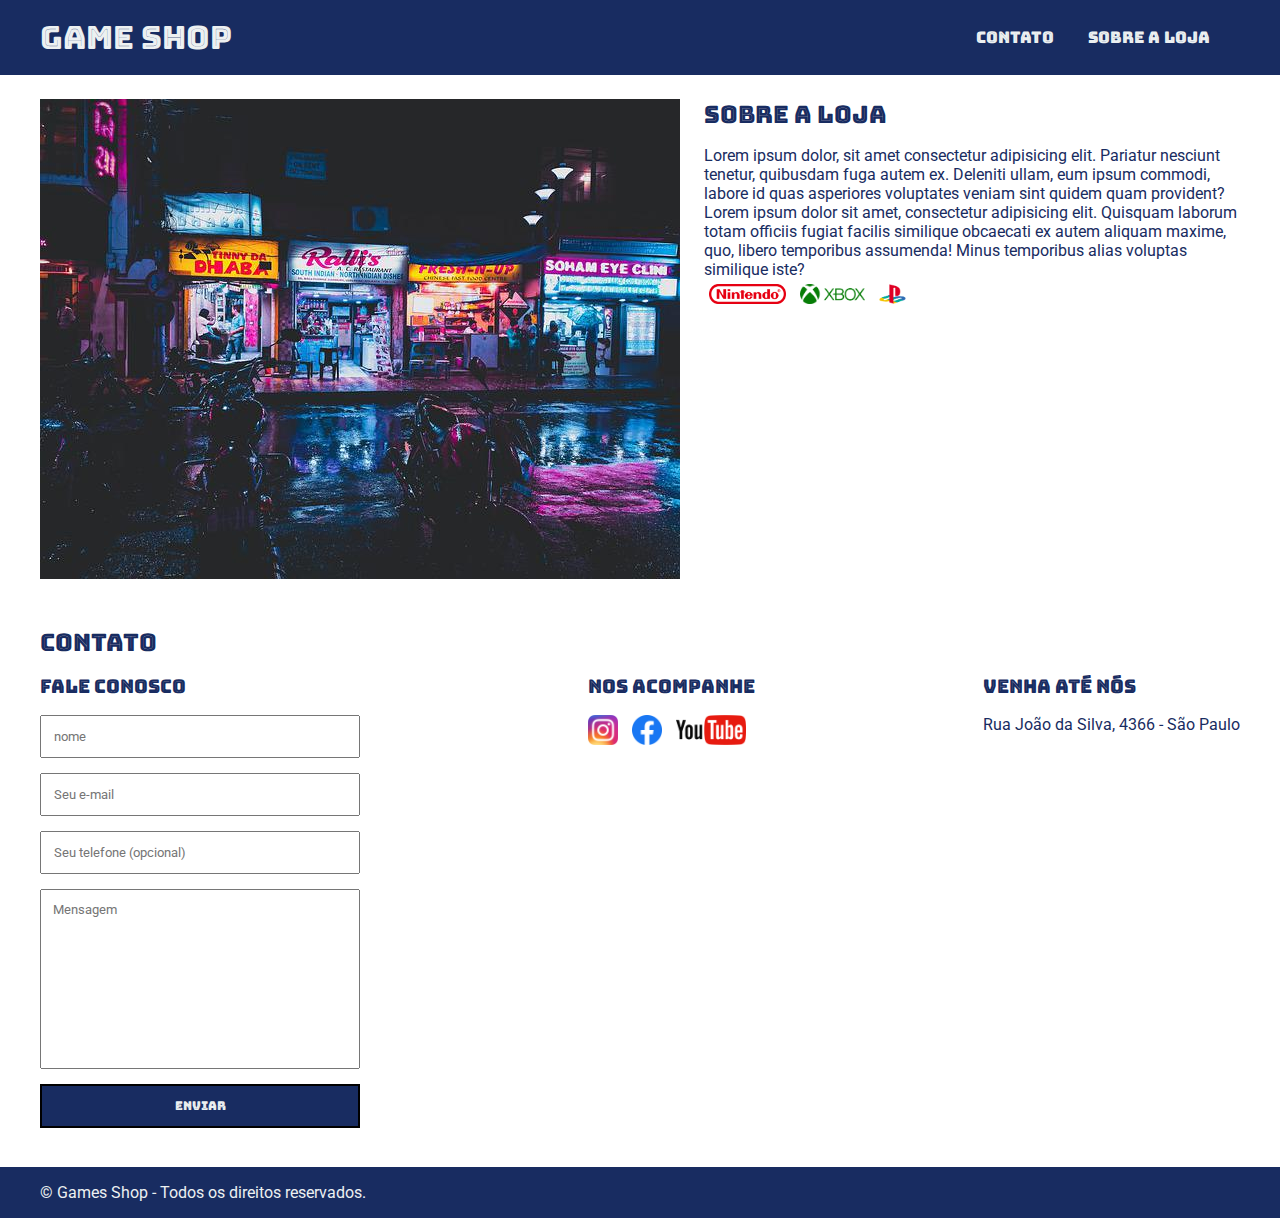
<file: index.html>
<!DOCTYPE html>
<html lang="pt-br">
<head>
    <meta charset="UTF-8">
    <meta http-equiv="X-UA-Compatible" content="IE=edge">
    <meta name="viewport" content="width=device-width, initial-scale=1.0">
    <title>Meu Projeto - Gamer Shop</title>
    
    <link rel="stylesheet" href="style.css">
    <link rel="preconnect" href="https://fonts.googleapis.com">
    <link rel="preconnect" href="https://fonts.gstatic.com" crossorigin>
    <link rel="preconnect" href="https://fonts.googleapis.com">
    <link rel="preconnect" href="https://fonts.gstatic.com" crossorigin>
    <link href="https://fonts.googleapis.com/css2?family=Bungee+Inline&family=Ibarra+Real+Nova&family=Roboto&family=Silkscreen&display=swap" rel="stylesheet">
    <link rel="preconnect" href="https://fonts.googleapis.com">
    <link rel="preconnect" href="https://fonts.gstatic.com" crossorigin>
    <link href="https://fonts.googleapis.com/css2?family=Roboto&display=swap" rel="stylesheet">
</head>
<body>
    <header>
        <div class="container">
            <h1>Game Shop</h1>
            <nav>
                <ul>
                    <li><a href="#contact" title="Contato">Contato</a></li>
                    <li><a href="#sobre" title="Sobre Nós">Sobre a loja</a></li>
                </ul>
            </nav>
        </div>
    </header>
    <section id="sobre">
            <div class="container">
                <img src="icons/loja.jpg" alt="Fachada da loja Games Shop">
            <div class="itens">
                    <h2>Sobre a loja</h2>
                    <p>Lorem ipsum dolor, sit amet consectetur adipisicing elit. Pariatur nesciunt tenetur, quibusdam fuga autem ex. Deleniti ullam, eum ipsum commodi, labore id quas asperiores voluptates veniam sint quidem quam provident?</p>
                    <p>Lorem ipsum dolor sit amet, consectetur adipisicing elit. Quisquam laborum totam officiis fugiat facilis similique obcaecati ex autem aliquam maxime, quo, libero temporibus assumenda! Minus temporibus alias voluptas similique iste?</p>
                    <ul class="logo-list">
                        <li><img src="icons/nintendo.png" alt="logo nintendo"></li>
                        <li><img src="icons/xbox.png" alt="logo xbox"></li>
                        <li><img src="icons/playstation.png" alt="logo playstation"></li>
                    </ul>

                </div>

            </div>

    </section>
    <section id="contact">
        <div class="container">
            <h2>Contato</h2>
            <div class="contato">
                <div>
                    <h3>Fale Conosco</h3>
                    <form>
                        <input type="text" placeholder="nome" required>
                        <input type="email" placeholder="Seu e-mail" required>
                        <input type="tel" placeholder="Seu telefone (opcional)" required>
                        <textarea placeholder="Mensagem"></textarea>
                        <button type="submit">Enviar</button>
                    </form>
                </div>
                <div>
                    <h3>Nos Acompanhe</h3>
                    <ul class="social">
                        <li>
                            <a href="#" title="Siga-nos no Instagram">
                                <img src="icons/instagram.png">
                            </a>
                        </li>
                        <li>
                            <a href="#" title="Siga-nos no Facebook">
                                <img src="icons/facebook.png">
                            </a>
                        </li>
                        <li>
                            <a href="#" title="Siga-nos no Youtube">
                                <img src="icons/youtube.png">
                            </a>
                        </li>
                    </ul>                        
                </div>
                <div>
                    <h3>Venha até nós</h3>
                    <p>
                        Rua João da Silva, 4366 - São Paulo
                    </p>
                </div>
            </div> 

        </div>
    </section>
    <footer>
        <div class="container">
            <p>
                &copy; Games Shop - Todos os direitos reservados.
            </p>
        </div>
    </footer>
    
</body>
</html>
</file>
<file: style.css>
*{
    box-sizing: border-box;
    padding: 0;
    margin: 0;
    text-decoration: none;
}


header{
    padding: 16px 0;
    background-color: #182c61;
    color: #ecf0f1;
}  

body, input, textarea{
    font-family: 'Roboto', sans-serif;
}



header h1, ul li,
h2, section h3,
form button{
font-family:  'Bungee Inline', cursive;
font-weight: normal;
}

header h1{
    font-weight: normal;
}
header nav li{
    display: inline;
    margin-right: 30px;
}  

header nav li a{
    color: #ecf0f1;
}

.container,
section .container{
    display: flex;
    max-width: 1200px;
    width: 100%;
    margin: 0 auto;
    align-items: center;
    justify-content: space-between;
}

section {
    color: #182c61;
}

.logo-list img{
height: 30px;
padding: 5px;


}

.logo-list li{
    display: inline;

}

section .container{
    align-items: flex-start;
}

section{
    padding: 24px 0;
}

section h2{
    margin-bottom: 16px;
}

section .itens{
    margin-left: 24px;
}

.container .contato img{
    height: 30px;
    
}

.social li{
    display: inline;
    margin-right: 10px;
}

.social li a{
    text-decoration: none;
}

#contact .container{
    display: block;
    
}

.container .contato{
    display: flex;
    justify-content: space-between;
}

form input,
textarea, button{
    display: block;
    width: 320px;
    margin-bottom: 15px;
    padding: 12px;
}

form textarea {
    resize: none;
    height: 180px;
}

input:focus, textarea:focus{
    outline-color: #182c61;
}


section h3{
    margin-bottom: 16px;
}

form button{
    background-color: #182c61;
    color: #ecf0f1;;
    border: none;
    font-size: 12px;
    border: solid black 2px;
    cursor: pointer;
}


form button:hover{
    background-color: #36487a;
}

footer{
    background-color: #182c61 ;
    padding: 16px 0;
    color: #ecf0f1;;
}
</file>
